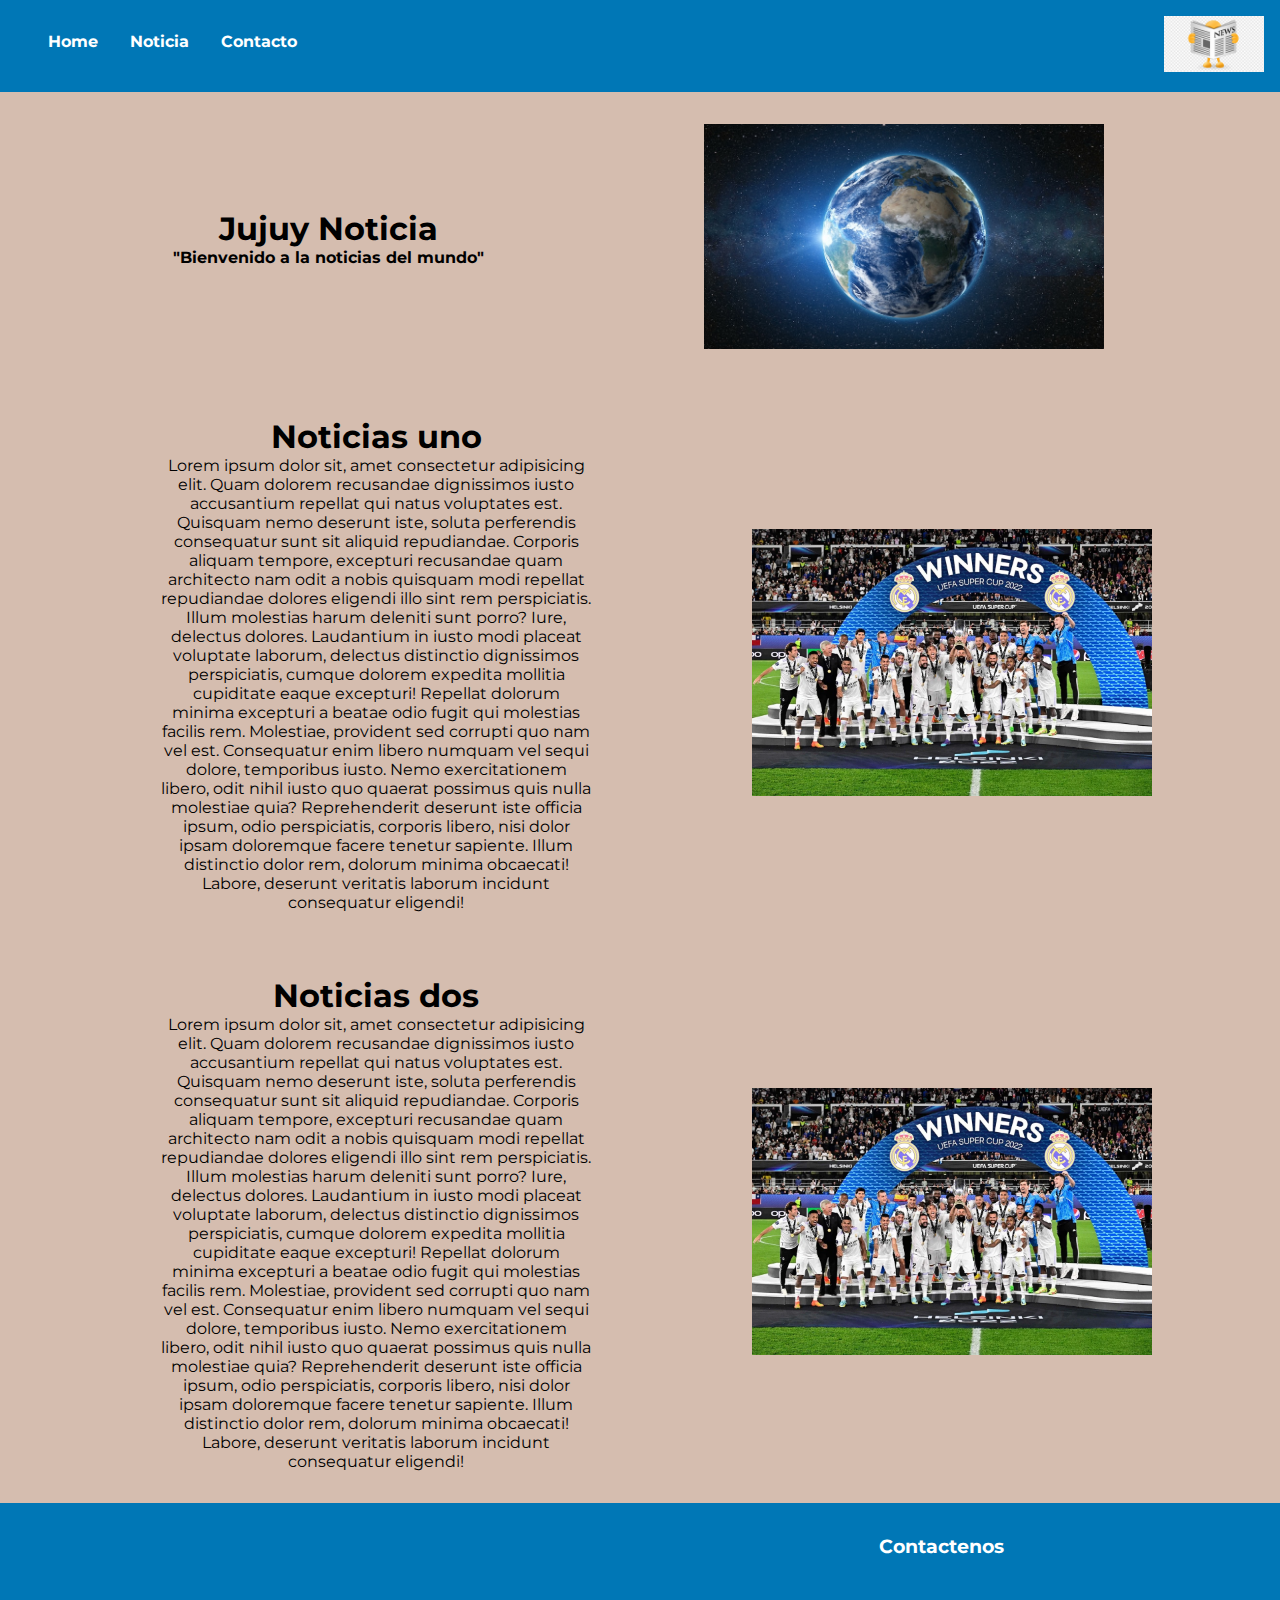
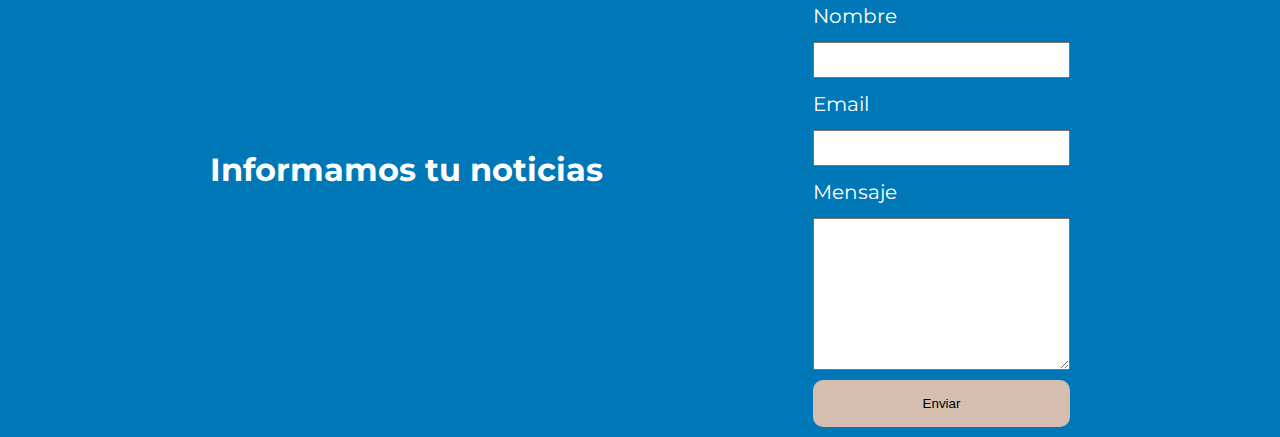
<file: mod2-challenge02/index.html>
<!DOCTYPE html>
<html lang="en">

<head>
    <meta charset="UTF-8">
    <meta http-equiv="X-UA-Compatible" content="IE=edge">
    <meta name="viewport" content="width=device-width, initial-scale=1.0">
    <title>Diario Noticia</title>
    <link rel="stylesheet" href="style.css">
</head>

<body>

    <header>
        <nav>
            <ul>
                <li><a href="#home">Home</a></li>
                <li><a href="#noticias">Noticia</a></li>
                <li><a href="#contactos">Contacto</a></li>
            </ul>
        </nav>
        <div class="logo">
            <img src="imagen/png-transparent-newspaper-icon-world-news-headline-google-news-plugin-newsroom-icon-design-yellow.png" width="100" alt="">
        </div>
    </header>
    <main>
        <section class="home" id="home">
            <div id="titulo">
                <h1>Jujuy Noticia</h1>
                <h4>"Bienvenido a la noticias del mundo"</h4>
            </div>
            <div id="imagen">
                <img src="imagen/render-3d-vista-amanecer-espacio-planeta-tierra_130291-1.jpg" alt="" srcset="">
            </div>
        </section>
        <section class="noticias" id="noticias">
            <div class="primera-noticias">
                <div class="primera-text">
                    <h1>Noticias uno</h1>
                    <p>
                        Lorem ipsum dolor sit, amet consectetur adipisicing elit. Quam dolorem recusandae dignissimos iusto accusantium repellat qui natus voluptates est. Quisquam nemo deserunt iste, soluta perferendis consequatur sunt sit aliquid repudiandae. Corporis aliquam
                        tempore, excepturi recusandae quam architecto nam odit a nobis quisquam modi repellat repudiandae dolores eligendi illo sint rem perspiciatis. Illum molestias harum deleniti sunt porro? Iure, delectus dolores. Laudantium in iusto
                        modi placeat voluptate laborum, delectus distinctio dignissimos perspiciatis, cumque dolorem expedita mollitia cupiditate eaque excepturi! Repellat dolorum minima excepturi a beatae odio fugit qui molestias facilis rem. Molestiae,
                        provident sed corrupti quo nam vel est. Consequatur enim libero numquam vel sequi dolore, temporibus iusto. Nemo exercitationem libero, odit nihil iusto quo quaerat possimus quis nulla molestiae quia? Reprehenderit deserunt iste
                        officia ipsum, odio perspiciatis, corporis libero, nisi dolor ipsam doloremque facere tenetur sapiente. Illum distinctio dolor rem, dolorum minima obcaecati! Labore, deserunt veritatis laborum incidunt consequatur eligendi!
                    </p>
                </div>
                <div class="primera-imagen">
                    <img src="imagen/Po0lRC_4t_1200x0__1.jpg" alt="" srcset="">
                </div>
            </div>
            <div class="primera-noticias">
                <div class="primera-text">
                    <h1>Noticias dos</h1>
                    <p>
                        Lorem ipsum dolor sit, amet consectetur adipisicing elit. Quam dolorem recusandae dignissimos iusto accusantium repellat qui natus voluptates est. Quisquam nemo deserunt iste, soluta perferendis consequatur sunt sit aliquid repudiandae. Corporis aliquam
                        tempore, excepturi recusandae quam architecto nam odit a nobis quisquam modi repellat repudiandae dolores eligendi illo sint rem perspiciatis. Illum molestias harum deleniti sunt porro? Iure, delectus dolores. Laudantium in iusto
                        modi placeat voluptate laborum, delectus distinctio dignissimos perspiciatis, cumque dolorem expedita mollitia cupiditate eaque excepturi! Repellat dolorum minima excepturi a beatae odio fugit qui molestias facilis rem. Molestiae,
                        provident sed corrupti quo nam vel est. Consequatur enim libero numquam vel sequi dolore, temporibus iusto. Nemo exercitationem libero, odit nihil iusto quo quaerat possimus quis nulla molestiae quia? Reprehenderit deserunt iste
                        officia ipsum, odio perspiciatis, corporis libero, nisi dolor ipsam doloremque facere tenetur sapiente. Illum distinctio dolor rem, dolorum minima obcaecati! Labore, deserunt veritatis laborum incidunt consequatur eligendi!
                    </p>
                </div>
                <div class="primera-imagen">
                    <img src="imagen/Po0lRC_4t_1200x0__1.jpg" alt="" srcset="">
                </div>
            </div>
        </section>
    </main>
    <footer id="contactos">
        <section class="informacion">
            <h1>Informamos tu noticias</h1>
        </section>
        <section class="contacto">
            <h3>Contactenos</h3>
            <div class="form-grupo">
                <label for="nombre">Nombre</label>
                <input type="text" name="nombre" id="nombre">
            </div>
            <div class="form-grupo">
                <label for="email">Email</label>
                <input type="text" name="email" id="email">
            </div>
            <div class="form-grupo">
                <label for="mensaje">Mensaje</label>
                <textarea name="mensaje" id="mensaje" cols="30" rows="10"></textarea>
            </div>
            <div class="form-grupo">
                <button type="submit">Enviar</button>
            </div>
        </section>
    </footer>
</body>

</html>
</file>
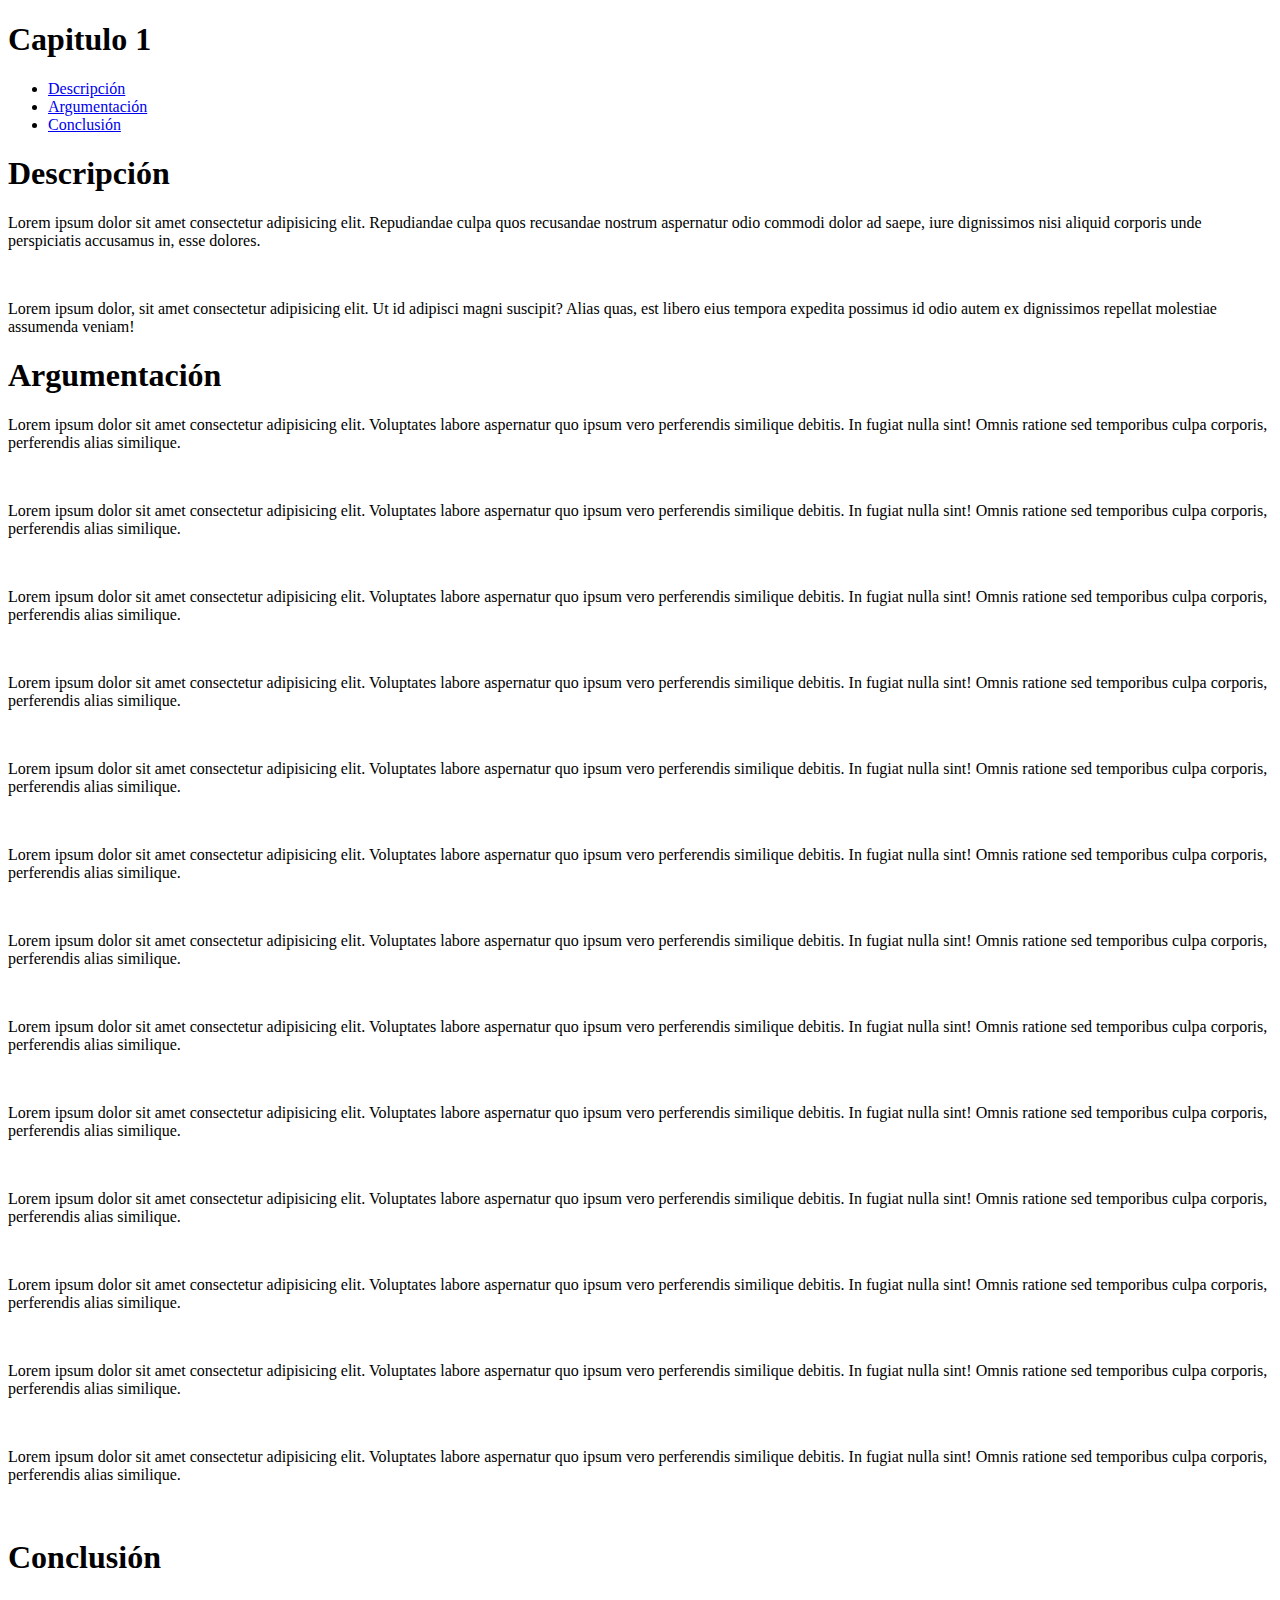
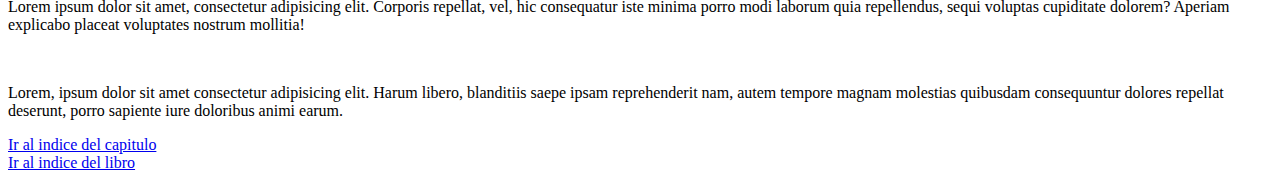
<file: mod2-challenge01/capitulos/capitulo1.html>
<!DOCTYPE html>
<html lang="en">

<head>
    <meta charset="UTF-8">
    <meta http-equiv="X-UA-Compatible" content="IE=edge">
    <meta name="viewport" content="width=device-width, initial-scale=1.0">
    <title>Capitulo 1</title>
</head>

<body>
    <header id="indice">
        <h1>Capitulo 1</h1>
        <ul>
            <li><a href="#descripcion">Descripción</a></li>
            <li><a href="#argumentacion">Argumentación</a></li>
            <li><a href="#conclusion">Conclusión</a></li>
        </ul>
    </header>
    <main>
        <section id="descripcion">
            <h1>Descripción</h1>
            <p>Lorem ipsum dolor sit amet consectetur adipisicing elit. Repudiandae culpa quos recusandae nostrum aspernatur odio commodi dolor ad saepe, iure dignissimos nisi aliquid corporis unde perspiciatis accusamus in, esse dolores.</p>
            <br>
            <p>
                Lorem ipsum dolor, sit amet consectetur adipisicing elit. Ut id adipisci magni suscipit? Alias quas, est libero eius tempora expedita possimus id odio autem ex dignissimos repellat molestiae assumenda veniam!
            </p>
        </section>
        <section id="argumentacion">
            <h1>Argumentación</h1>
            <p>Lorem ipsum dolor sit amet consectetur adipisicing elit. Voluptates labore aspernatur quo ipsum vero perferendis similique debitis. In fugiat nulla sint! Omnis ratione sed temporibus culpa corporis, perferendis alias similique.</p>
            <br>
            <p>Lorem ipsum dolor sit amet consectetur adipisicing elit. Voluptates labore aspernatur quo ipsum vero perferendis similique debitis. In fugiat nulla sint! Omnis ratione sed temporibus culpa corporis, perferendis alias similique.</p>
            <br>
            <p>Lorem ipsum dolor sit amet consectetur adipisicing elit. Voluptates labore aspernatur quo ipsum vero perferendis similique debitis. In fugiat nulla sint! Omnis ratione sed temporibus culpa corporis, perferendis alias similique.</p>
            <br>
            <p>Lorem ipsum dolor sit amet consectetur adipisicing elit. Voluptates labore aspernatur quo ipsum vero perferendis similique debitis. In fugiat nulla sint! Omnis ratione sed temporibus culpa corporis, perferendis alias similique.</p>
            <br>
            <p>Lorem ipsum dolor sit amet consectetur adipisicing elit. Voluptates labore aspernatur quo ipsum vero perferendis similique debitis. In fugiat nulla sint! Omnis ratione sed temporibus culpa corporis, perferendis alias similique.</p>
            <br>
            <p>Lorem ipsum dolor sit amet consectetur adipisicing elit. Voluptates labore aspernatur quo ipsum vero perferendis similique debitis. In fugiat nulla sint! Omnis ratione sed temporibus culpa corporis, perferendis alias similique.</p>
            <br>
            <p>Lorem ipsum dolor sit amet consectetur adipisicing elit. Voluptates labore aspernatur quo ipsum vero perferendis similique debitis. In fugiat nulla sint! Omnis ratione sed temporibus culpa corporis, perferendis alias similique.</p>
            <br>
            <p>Lorem ipsum dolor sit amet consectetur adipisicing elit. Voluptates labore aspernatur quo ipsum vero perferendis similique debitis. In fugiat nulla sint! Omnis ratione sed temporibus culpa corporis, perferendis alias similique.</p>
            <br>
            <p>Lorem ipsum dolor sit amet consectetur adipisicing elit. Voluptates labore aspernatur quo ipsum vero perferendis similique debitis. In fugiat nulla sint! Omnis ratione sed temporibus culpa corporis, perferendis alias similique.</p>
            <br>
            <p>Lorem ipsum dolor sit amet consectetur adipisicing elit. Voluptates labore aspernatur quo ipsum vero perferendis similique debitis. In fugiat nulla sint! Omnis ratione sed temporibus culpa corporis, perferendis alias similique.</p>
            <br>
            <p>Lorem ipsum dolor sit amet consectetur adipisicing elit. Voluptates labore aspernatur quo ipsum vero perferendis similique debitis. In fugiat nulla sint! Omnis ratione sed temporibus culpa corporis, perferendis alias similique.</p>
            <br>
            <p>Lorem ipsum dolor sit amet consectetur adipisicing elit. Voluptates labore aspernatur quo ipsum vero perferendis similique debitis. In fugiat nulla sint! Omnis ratione sed temporibus culpa corporis, perferendis alias similique.</p>
            <br>
            <p>Lorem ipsum dolor sit amet consectetur adipisicing elit. Voluptates labore aspernatur quo ipsum vero perferendis similique debitis. In fugiat nulla sint! Omnis ratione sed temporibus culpa corporis, perferendis alias similique.</p>
            <br>
        </section>
        <section id="conclusion">
            <h1>Conclusión</h1>
            <p>Lorem ipsum dolor sit amet, consectetur adipisicing elit. Corporis repellat, vel, hic consequatur iste minima porro modi laborum quia repellendus, sequi voluptas cupiditate dolorem? Aperiam explicabo placeat voluptates nostrum mollitia!</p>
            <br>
            <p>Lorem, ipsum dolor sit amet consectetur adipisicing elit. Harum libero, blanditiis saepe ipsam reprehenderit nam, autem tempore magnam molestias quibusdam consequuntur dolores repellat deserunt, porro sapiente iure doloribus animi earum.</p>
        </section>
    </main>
    <footer>
        <a href="#indice">Ir al indice del capitulo</a>
        <br>
        <a href="../index.html">Ir al indice del libro</a>
    </footer>
</body>

</html>
</file>
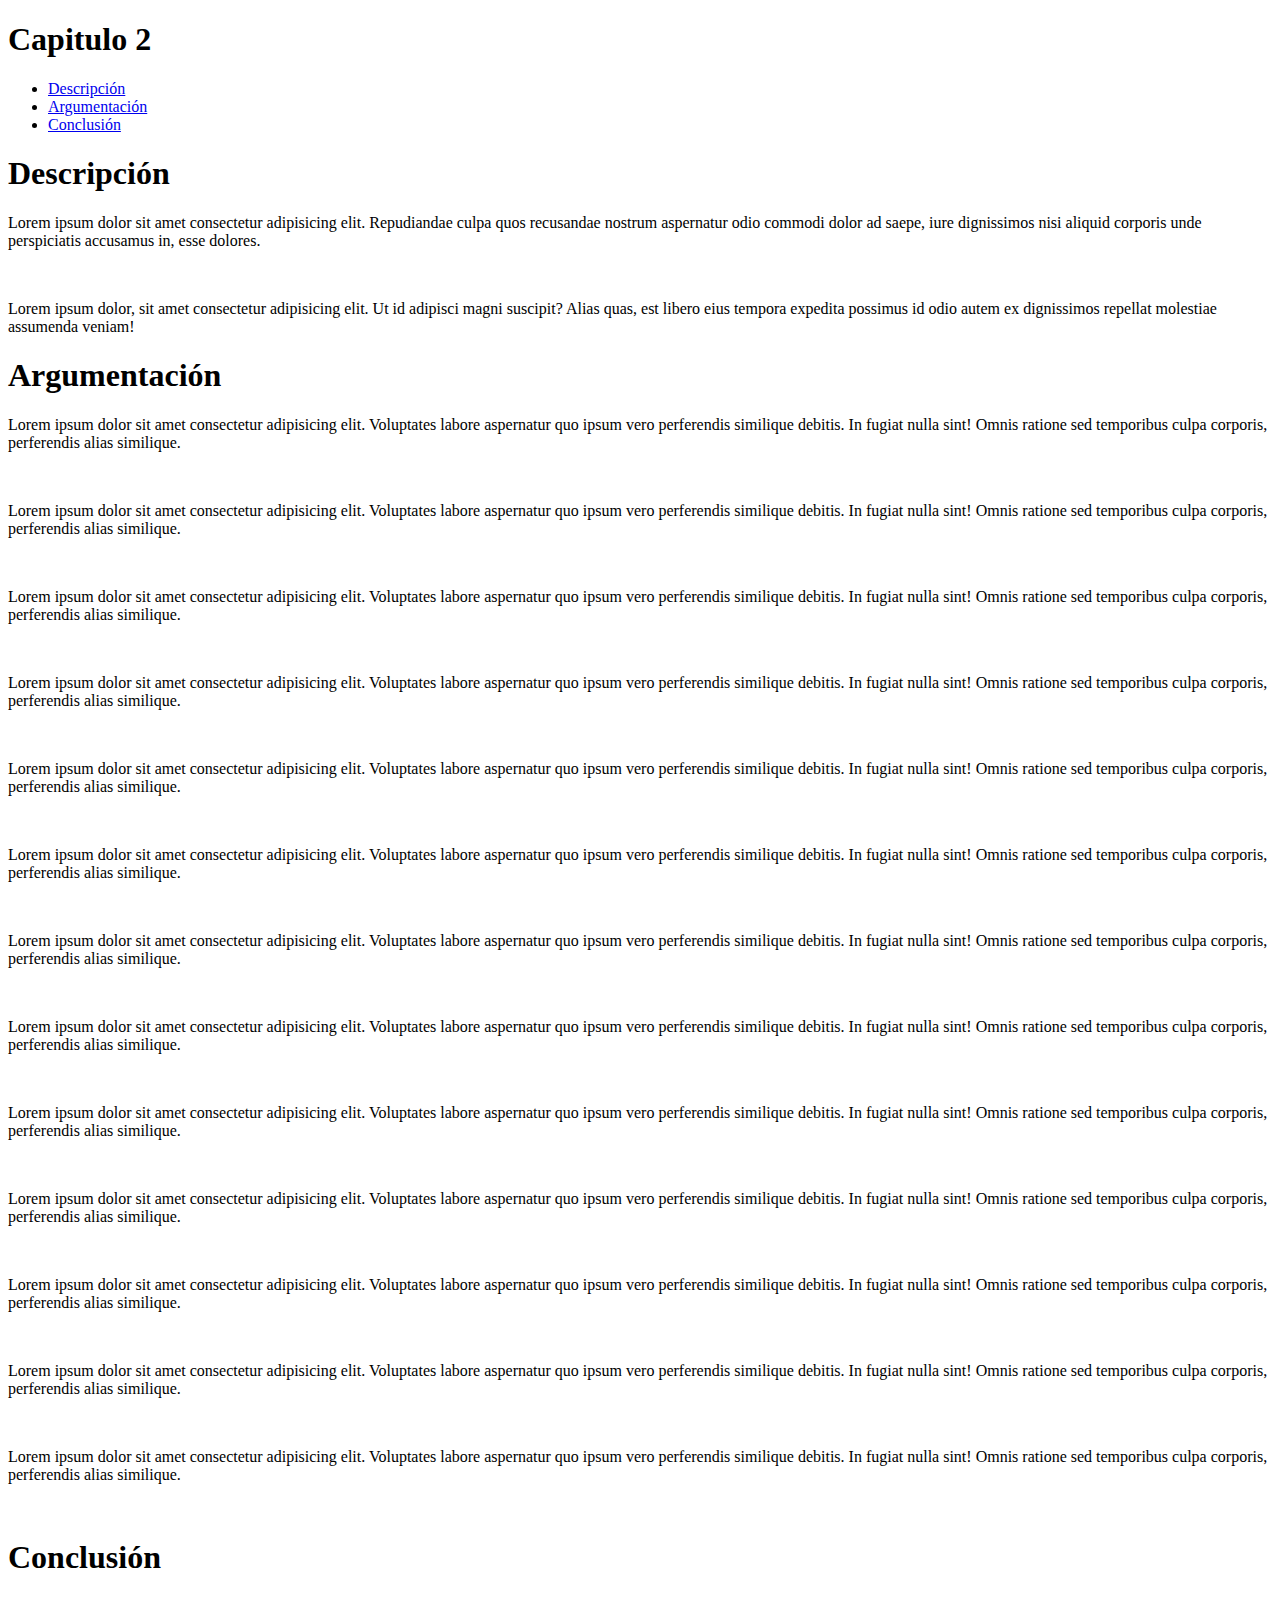
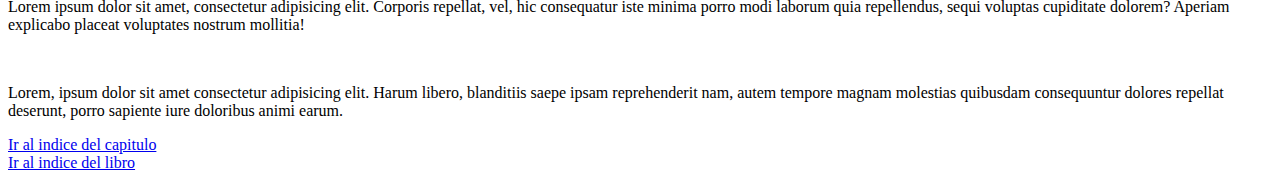
<file: mod2-challenge01/capitulos/capitulo2.html>
<!DOCTYPE html>
<html lang="en">

<head>
    <meta charset="UTF-8">
    <meta http-equiv="X-UA-Compatible" content="IE=edge">
    <meta name="viewport" content="width=device-width, initial-scale=1.0">
    <title>Capitulo 2</title>
</head>

<body>
    <header id="indice">
        <h1>Capitulo 2</h1>
        <ul>
            <li><a href="#descripcion">Descripción</a></li>
            <li><a href="#argumentacion">Argumentación</a></li>
            <li><a href="#conclusion">Conclusión</a></li>
        </ul>
    </header>
    <main>
        <section id="descripcion">
            <h1>Descripción</h1>
            <p>Lorem ipsum dolor sit amet consectetur adipisicing elit. Repudiandae culpa quos recusandae nostrum aspernatur odio commodi dolor ad saepe, iure dignissimos nisi aliquid corporis unde perspiciatis accusamus in, esse dolores.</p>
            <br>
            <p>
                Lorem ipsum dolor, sit amet consectetur adipisicing elit. Ut id adipisci magni suscipit? Alias quas, est libero eius tempora expedita possimus id odio autem ex dignissimos repellat molestiae assumenda veniam!
            </p>
        </section>
        <section id="argumentacion">
            <h1>Argumentación</h1>
            <p>Lorem ipsum dolor sit amet consectetur adipisicing elit. Voluptates labore aspernatur quo ipsum vero perferendis similique debitis. In fugiat nulla sint! Omnis ratione sed temporibus culpa corporis, perferendis alias similique.</p>
            <br>
            <p>Lorem ipsum dolor sit amet consectetur adipisicing elit. Voluptates labore aspernatur quo ipsum vero perferendis similique debitis. In fugiat nulla sint! Omnis ratione sed temporibus culpa corporis, perferendis alias similique.</p>
            <br>
            <p>Lorem ipsum dolor sit amet consectetur adipisicing elit. Voluptates labore aspernatur quo ipsum vero perferendis similique debitis. In fugiat nulla sint! Omnis ratione sed temporibus culpa corporis, perferendis alias similique.</p>
            <br>
            <p>Lorem ipsum dolor sit amet consectetur adipisicing elit. Voluptates labore aspernatur quo ipsum vero perferendis similique debitis. In fugiat nulla sint! Omnis ratione sed temporibus culpa corporis, perferendis alias similique.</p>
            <br>
            <p>Lorem ipsum dolor sit amet consectetur adipisicing elit. Voluptates labore aspernatur quo ipsum vero perferendis similique debitis. In fugiat nulla sint! Omnis ratione sed temporibus culpa corporis, perferendis alias similique.</p>
            <br>
            <p>Lorem ipsum dolor sit amet consectetur adipisicing elit. Voluptates labore aspernatur quo ipsum vero perferendis similique debitis. In fugiat nulla sint! Omnis ratione sed temporibus culpa corporis, perferendis alias similique.</p>
            <br>
            <p>Lorem ipsum dolor sit amet consectetur adipisicing elit. Voluptates labore aspernatur quo ipsum vero perferendis similique debitis. In fugiat nulla sint! Omnis ratione sed temporibus culpa corporis, perferendis alias similique.</p>
            <br>
            <p>Lorem ipsum dolor sit amet consectetur adipisicing elit. Voluptates labore aspernatur quo ipsum vero perferendis similique debitis. In fugiat nulla sint! Omnis ratione sed temporibus culpa corporis, perferendis alias similique.</p>
            <br>
            <p>Lorem ipsum dolor sit amet consectetur adipisicing elit. Voluptates labore aspernatur quo ipsum vero perferendis similique debitis. In fugiat nulla sint! Omnis ratione sed temporibus culpa corporis, perferendis alias similique.</p>
            <br>
            <p>Lorem ipsum dolor sit amet consectetur adipisicing elit. Voluptates labore aspernatur quo ipsum vero perferendis similique debitis. In fugiat nulla sint! Omnis ratione sed temporibus culpa corporis, perferendis alias similique.</p>
            <br>
            <p>Lorem ipsum dolor sit amet consectetur adipisicing elit. Voluptates labore aspernatur quo ipsum vero perferendis similique debitis. In fugiat nulla sint! Omnis ratione sed temporibus culpa corporis, perferendis alias similique.</p>
            <br>
            <p>Lorem ipsum dolor sit amet consectetur adipisicing elit. Voluptates labore aspernatur quo ipsum vero perferendis similique debitis. In fugiat nulla sint! Omnis ratione sed temporibus culpa corporis, perferendis alias similique.</p>
            <br>
            <p>Lorem ipsum dolor sit amet consectetur adipisicing elit. Voluptates labore aspernatur quo ipsum vero perferendis similique debitis. In fugiat nulla sint! Omnis ratione sed temporibus culpa corporis, perferendis alias similique.</p>
            <br>
        </section>
        <section id="conclusion">
            <h1>Conclusión</h1>
            <p>Lorem ipsum dolor sit amet, consectetur adipisicing elit. Corporis repellat, vel, hic consequatur iste minima porro modi laborum quia repellendus, sequi voluptas cupiditate dolorem? Aperiam explicabo placeat voluptates nostrum mollitia!</p>
            <br>
            <p>Lorem, ipsum dolor sit amet consectetur adipisicing elit. Harum libero, blanditiis saepe ipsam reprehenderit nam, autem tempore magnam molestias quibusdam consequuntur dolores repellat deserunt, porro sapiente iure doloribus animi earum.</p>
        </section>
    </main>
    <footer>
        <a href="#indice">Ir al indice del capitulo</a>
        <br>
        <a href="../index.html">Ir al indice del libro</a>
    </footer>
</body>

</html>
</file>
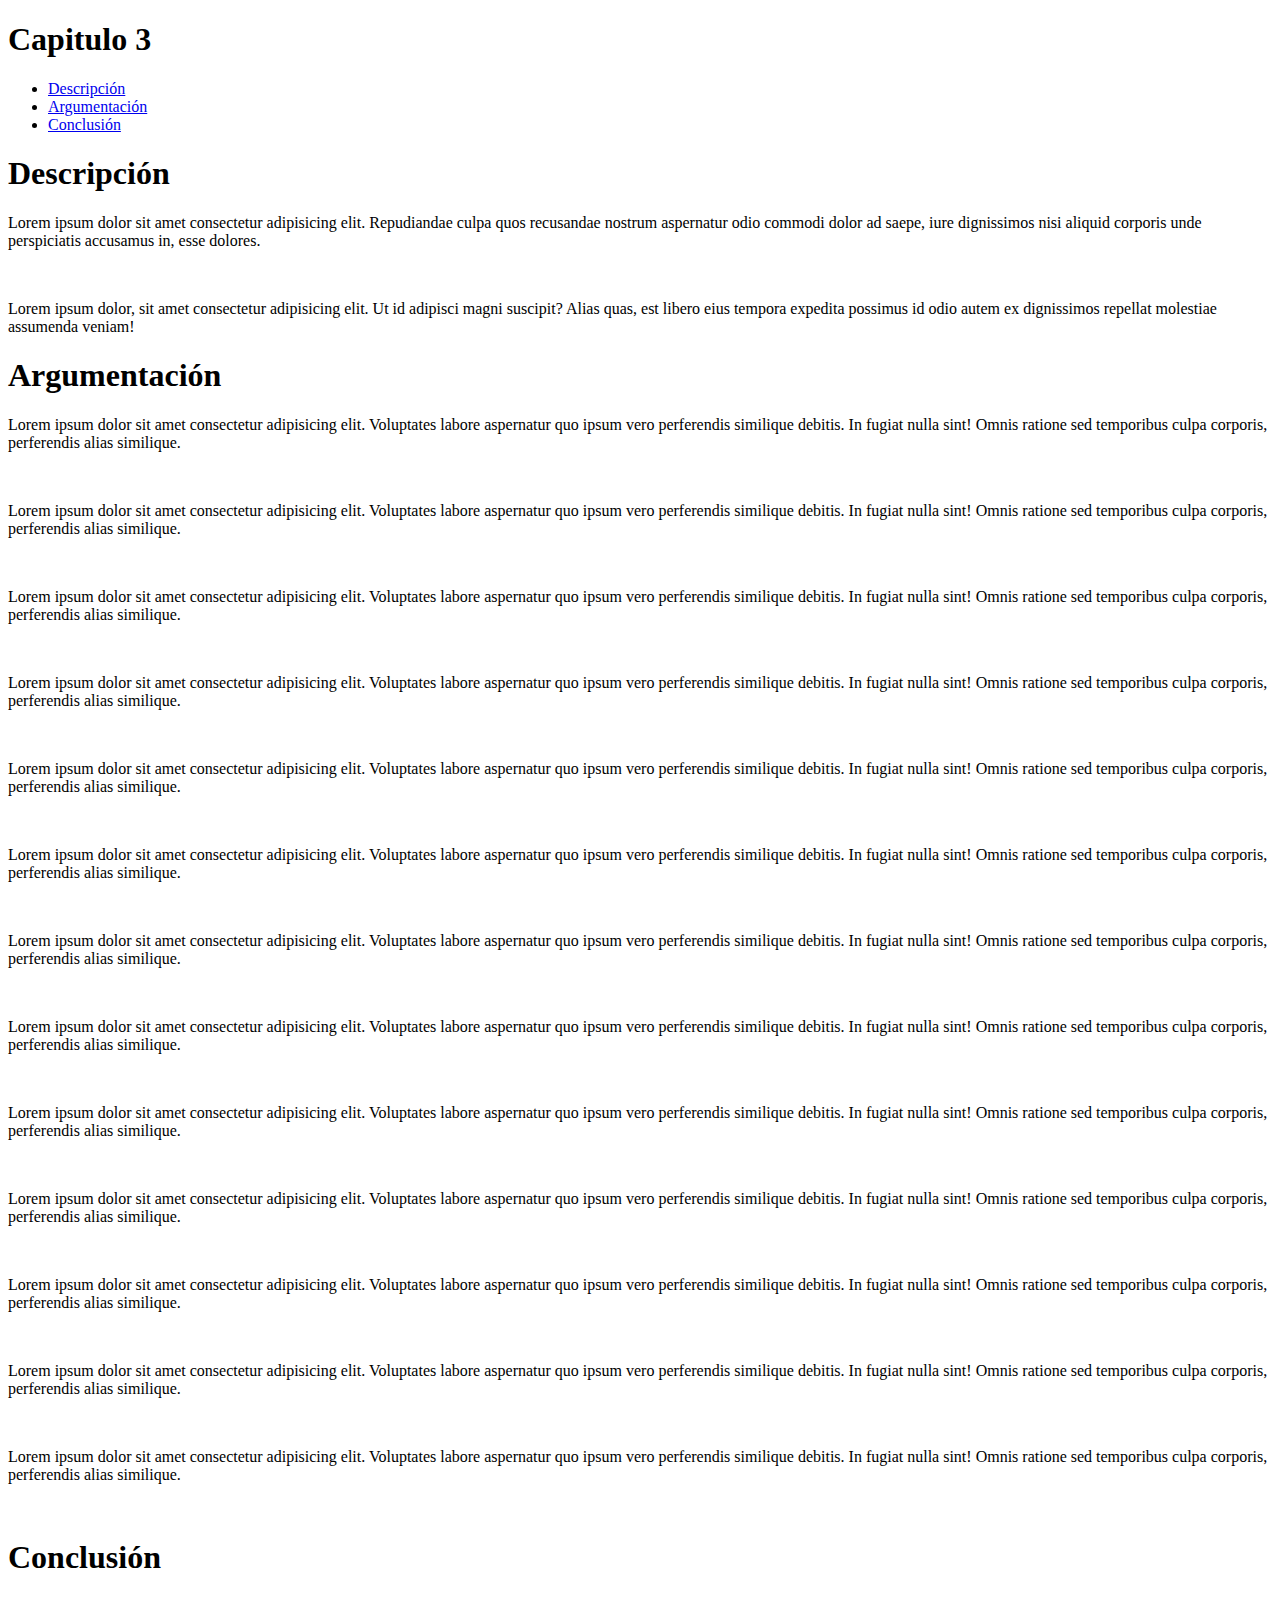
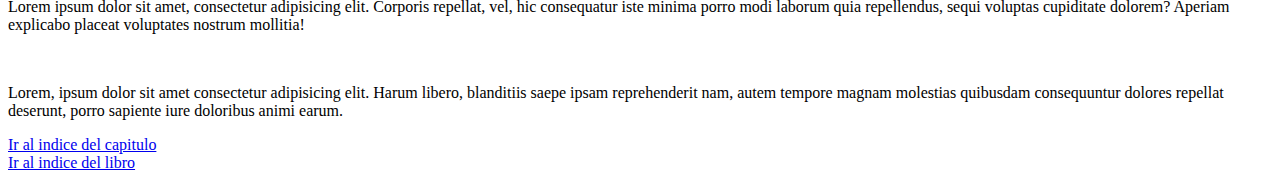
<file: mod2-challenge01/capitulos/capitulo3.html>
<!DOCTYPE html>
<html lang="en">

<head>
    <meta charset="UTF-8">
    <meta http-equiv="X-UA-Compatible" content="IE=edge">
    <meta name="viewport" content="width=device-width, initial-scale=1.0">
    <title>Capitulo 3</title>
</head>

<body>
    <header id="indice">
        <h1>Capitulo 3</h1>
        <ul>
            <li><a href="#descripcion">Descripción</a></li>
            <li><a href="#argumentacion">Argumentación</a></li>
            <li><a href="#conclusion">Conclusión</a></li>
        </ul>
    </header>
    <main>
        <section id="descripcion">
            <h1>Descripción</h1>
            <p>Lorem ipsum dolor sit amet consectetur adipisicing elit. Repudiandae culpa quos recusandae nostrum aspernatur odio commodi dolor ad saepe, iure dignissimos nisi aliquid corporis unde perspiciatis accusamus in, esse dolores.</p>
            <br>
            <p>
                Lorem ipsum dolor, sit amet consectetur adipisicing elit. Ut id adipisci magni suscipit? Alias quas, est libero eius tempora expedita possimus id odio autem ex dignissimos repellat molestiae assumenda veniam!
            </p>
        </section>
        <section id="argumentacion">
            <h1>Argumentación</h1>
            <p>Lorem ipsum dolor sit amet consectetur adipisicing elit. Voluptates labore aspernatur quo ipsum vero perferendis similique debitis. In fugiat nulla sint! Omnis ratione sed temporibus culpa corporis, perferendis alias similique.</p>
            <br>
            <p>Lorem ipsum dolor sit amet consectetur adipisicing elit. Voluptates labore aspernatur quo ipsum vero perferendis similique debitis. In fugiat nulla sint! Omnis ratione sed temporibus culpa corporis, perferendis alias similique.</p>
            <br>
            <p>Lorem ipsum dolor sit amet consectetur adipisicing elit. Voluptates labore aspernatur quo ipsum vero perferendis similique debitis. In fugiat nulla sint! Omnis ratione sed temporibus culpa corporis, perferendis alias similique.</p>
            <br>
            <p>Lorem ipsum dolor sit amet consectetur adipisicing elit. Voluptates labore aspernatur quo ipsum vero perferendis similique debitis. In fugiat nulla sint! Omnis ratione sed temporibus culpa corporis, perferendis alias similique.</p>
            <br>
            <p>Lorem ipsum dolor sit amet consectetur adipisicing elit. Voluptates labore aspernatur quo ipsum vero perferendis similique debitis. In fugiat nulla sint! Omnis ratione sed temporibus culpa corporis, perferendis alias similique.</p>
            <br>
            <p>Lorem ipsum dolor sit amet consectetur adipisicing elit. Voluptates labore aspernatur quo ipsum vero perferendis similique debitis. In fugiat nulla sint! Omnis ratione sed temporibus culpa corporis, perferendis alias similique.</p>
            <br>
            <p>Lorem ipsum dolor sit amet consectetur adipisicing elit. Voluptates labore aspernatur quo ipsum vero perferendis similique debitis. In fugiat nulla sint! Omnis ratione sed temporibus culpa corporis, perferendis alias similique.</p>
            <br>
            <p>Lorem ipsum dolor sit amet consectetur adipisicing elit. Voluptates labore aspernatur quo ipsum vero perferendis similique debitis. In fugiat nulla sint! Omnis ratione sed temporibus culpa corporis, perferendis alias similique.</p>
            <br>
            <p>Lorem ipsum dolor sit amet consectetur adipisicing elit. Voluptates labore aspernatur quo ipsum vero perferendis similique debitis. In fugiat nulla sint! Omnis ratione sed temporibus culpa corporis, perferendis alias similique.</p>
            <br>
            <p>Lorem ipsum dolor sit amet consectetur adipisicing elit. Voluptates labore aspernatur quo ipsum vero perferendis similique debitis. In fugiat nulla sint! Omnis ratione sed temporibus culpa corporis, perferendis alias similique.</p>
            <br>
            <p>Lorem ipsum dolor sit amet consectetur adipisicing elit. Voluptates labore aspernatur quo ipsum vero perferendis similique debitis. In fugiat nulla sint! Omnis ratione sed temporibus culpa corporis, perferendis alias similique.</p>
            <br>
            <p>Lorem ipsum dolor sit amet consectetur adipisicing elit. Voluptates labore aspernatur quo ipsum vero perferendis similique debitis. In fugiat nulla sint! Omnis ratione sed temporibus culpa corporis, perferendis alias similique.</p>
            <br>
            <p>Lorem ipsum dolor sit amet consectetur adipisicing elit. Voluptates labore aspernatur quo ipsum vero perferendis similique debitis. In fugiat nulla sint! Omnis ratione sed temporibus culpa corporis, perferendis alias similique.</p>
            <br>
        </section>
        <section id="conclusion">
            <h1>Conclusión</h1>
            <p>Lorem ipsum dolor sit amet, consectetur adipisicing elit. Corporis repellat, vel, hic consequatur iste minima porro modi laborum quia repellendus, sequi voluptas cupiditate dolorem? Aperiam explicabo placeat voluptates nostrum mollitia!</p>
            <br>
            <p>Lorem, ipsum dolor sit amet consectetur adipisicing elit. Harum libero, blanditiis saepe ipsam reprehenderit nam, autem tempore magnam molestias quibusdam consequuntur dolores repellat deserunt, porro sapiente iure doloribus animi earum.</p>
        </section>
    </main>
    <footer>
        <a href="#indice">Ir al indice del capitulo</a>
        <br>
        <a href="../index.html">Ir al indice del libro</a>
    </footer>
</body>

</html>
</file>
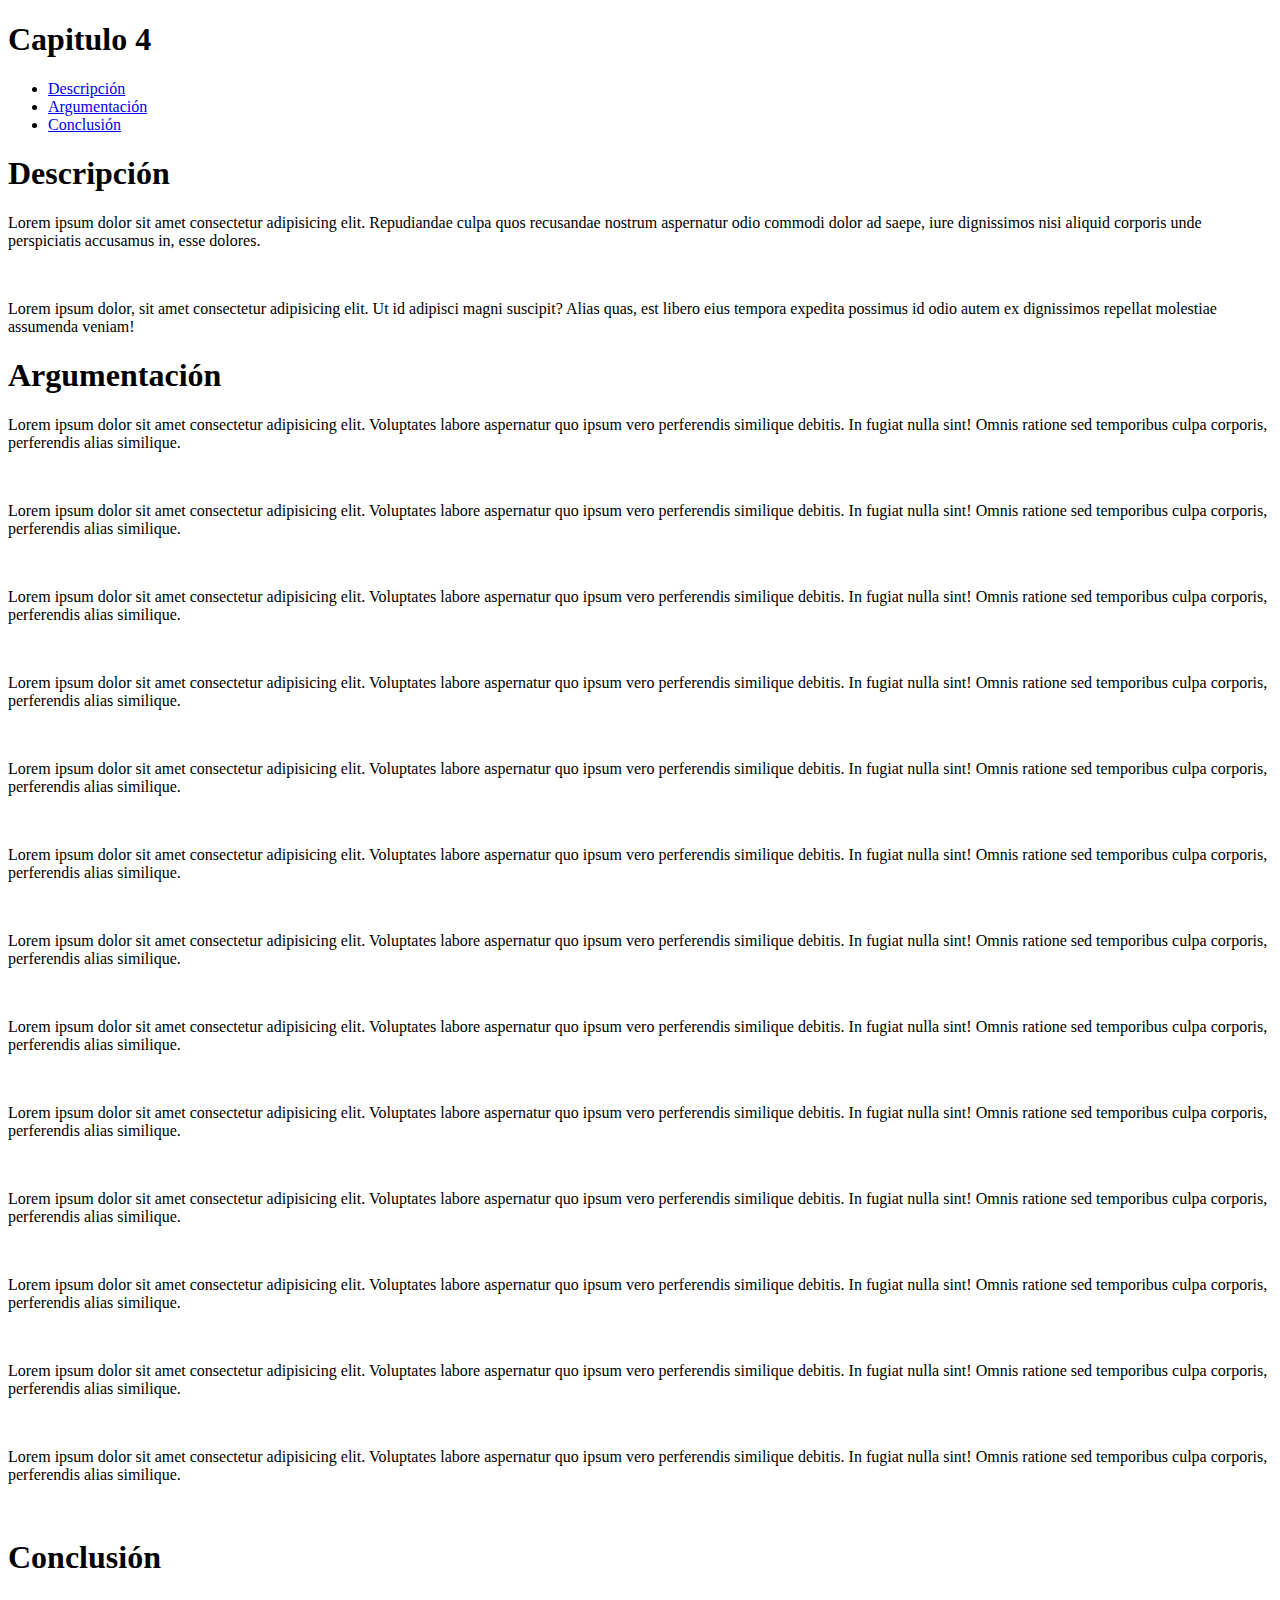
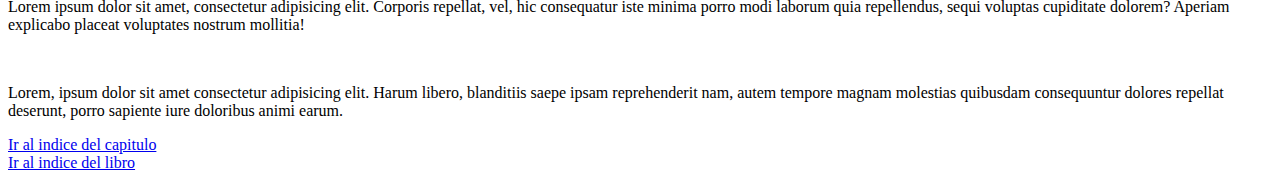
<file: mod2-challenge01/capitulos/capitulo4.html>
<!DOCTYPE html>
<html lang="en">

<head>
    <meta charset="UTF-8">
    <meta http-equiv="X-UA-Compatible" content="IE=edge">
    <meta name="viewport" content="width=device-width, initial-scale=1.0">
    <title>Capitulo 4</title>
</head>

<body>
    <header id="indice">
        <h1>Capitulo 4</h1>
        <ul>
            <li><a href="#descripcion">Descripción</a></li>
            <li><a href="#argumentacion">Argumentación</a></li>
            <li><a href="#conclusion">Conclusión</a></li>
        </ul>
    </header>
    <main>
        <section id="descripcion">
            <h1>Descripción</h1>
            <p>Lorem ipsum dolor sit amet consectetur adipisicing elit. Repudiandae culpa quos recusandae nostrum aspernatur odio commodi dolor ad saepe, iure dignissimos nisi aliquid corporis unde perspiciatis accusamus in, esse dolores.</p>
            <br>
            <p>
                Lorem ipsum dolor, sit amet consectetur adipisicing elit. Ut id adipisci magni suscipit? Alias quas, est libero eius tempora expedita possimus id odio autem ex dignissimos repellat molestiae assumenda veniam!
            </p>
        </section>
        <section id="argumentacion">
            <h1>Argumentación</h1>
            <p>Lorem ipsum dolor sit amet consectetur adipisicing elit. Voluptates labore aspernatur quo ipsum vero perferendis similique debitis. In fugiat nulla sint! Omnis ratione sed temporibus culpa corporis, perferendis alias similique.</p>
            <br>
            <p>Lorem ipsum dolor sit amet consectetur adipisicing elit. Voluptates labore aspernatur quo ipsum vero perferendis similique debitis. In fugiat nulla sint! Omnis ratione sed temporibus culpa corporis, perferendis alias similique.</p>
            <br>
            <p>Lorem ipsum dolor sit amet consectetur adipisicing elit. Voluptates labore aspernatur quo ipsum vero perferendis similique debitis. In fugiat nulla sint! Omnis ratione sed temporibus culpa corporis, perferendis alias similique.</p>
            <br>
            <p>Lorem ipsum dolor sit amet consectetur adipisicing elit. Voluptates labore aspernatur quo ipsum vero perferendis similique debitis. In fugiat nulla sint! Omnis ratione sed temporibus culpa corporis, perferendis alias similique.</p>
            <br>
            <p>Lorem ipsum dolor sit amet consectetur adipisicing elit. Voluptates labore aspernatur quo ipsum vero perferendis similique debitis. In fugiat nulla sint! Omnis ratione sed temporibus culpa corporis, perferendis alias similique.</p>
            <br>
            <p>Lorem ipsum dolor sit amet consectetur adipisicing elit. Voluptates labore aspernatur quo ipsum vero perferendis similique debitis. In fugiat nulla sint! Omnis ratione sed temporibus culpa corporis, perferendis alias similique.</p>
            <br>
            <p>Lorem ipsum dolor sit amet consectetur adipisicing elit. Voluptates labore aspernatur quo ipsum vero perferendis similique debitis. In fugiat nulla sint! Omnis ratione sed temporibus culpa corporis, perferendis alias similique.</p>
            <br>
            <p>Lorem ipsum dolor sit amet consectetur adipisicing elit. Voluptates labore aspernatur quo ipsum vero perferendis similique debitis. In fugiat nulla sint! Omnis ratione sed temporibus culpa corporis, perferendis alias similique.</p>
            <br>
            <p>Lorem ipsum dolor sit amet consectetur adipisicing elit. Voluptates labore aspernatur quo ipsum vero perferendis similique debitis. In fugiat nulla sint! Omnis ratione sed temporibus culpa corporis, perferendis alias similique.</p>
            <br>
            <p>Lorem ipsum dolor sit amet consectetur adipisicing elit. Voluptates labore aspernatur quo ipsum vero perferendis similique debitis. In fugiat nulla sint! Omnis ratione sed temporibus culpa corporis, perferendis alias similique.</p>
            <br>
            <p>Lorem ipsum dolor sit amet consectetur adipisicing elit. Voluptates labore aspernatur quo ipsum vero perferendis similique debitis. In fugiat nulla sint! Omnis ratione sed temporibus culpa corporis, perferendis alias similique.</p>
            <br>
            <p>Lorem ipsum dolor sit amet consectetur adipisicing elit. Voluptates labore aspernatur quo ipsum vero perferendis similique debitis. In fugiat nulla sint! Omnis ratione sed temporibus culpa corporis, perferendis alias similique.</p>
            <br>
            <p>Lorem ipsum dolor sit amet consectetur adipisicing elit. Voluptates labore aspernatur quo ipsum vero perferendis similique debitis. In fugiat nulla sint! Omnis ratione sed temporibus culpa corporis, perferendis alias similique.</p>
            <br>
        </section>
        <section id="conclusion">
            <h1>Conclusión</h1>
            <p>Lorem ipsum dolor sit amet, consectetur adipisicing elit. Corporis repellat, vel, hic consequatur iste minima porro modi laborum quia repellendus, sequi voluptas cupiditate dolorem? Aperiam explicabo placeat voluptates nostrum mollitia!</p>
            <br>
            <p>Lorem, ipsum dolor sit amet consectetur adipisicing elit. Harum libero, blanditiis saepe ipsam reprehenderit nam, autem tempore magnam molestias quibusdam consequuntur dolores repellat deserunt, porro sapiente iure doloribus animi earum.</p>
        </section>
    </main>
    <footer>
        <a href="#indice">Ir al indice del capitulo</a>
        <br>
        <a href="../index.html">Ir al indice del libro</a>
    </footer>
</body>

</html>
</file>
<file: mod2-challenge02/style.css>
@import url('https://fonts.googleapis.com/css2?family=Montserrat:wght@100;200;400;500;600;700;800;900&family=Nunito+Sans:ital,wght@0,200;0,400;0,600;0,800;1,600&family=Oswald&family=Raleway:ital,wght@1,200&family=Roboto+Condensed:wght@300;400;700&family=Roboto+Serif:opsz,wght@8..144,200&display=swap');
* {
    margin: 0;
    padding: 0;
}

body {
    background-color: #d5bdaf;
    font-family: 'Montserrat', sans-serif;
}


/* header */

header {
    display: flex;
    flex-direction: row;
    justify-content: space-between;
    background-color: #0077b6;
}

header ul {
    display: flex;
    flex-direction: row;
    margin: 1rem 2rem;
}

header ul li {
    display: flex;
    padding: 1rem;
}

header ul li a {
    font-size: 1rem;
    font-weight: bold;
    text-decoration: none;
    color: #fff;
    transition: all 0.3s;
}

header ul li a:hover {
    color: blue;
    text-decoration: underline;
}

.logo img {
    border-radius: 10%;
    padding: 1rem;
}


/* home */

.home {
    display: flex;
    flex-direction: row;
    justify-content: space-between;
    padding: 2rem 0;
    width: 90%;
}

.home #titulo {
    align-self: center;
    text-align: center;
    flex: auto;
}

.home #imagen img {
    width: 25rem;
    padding: 0 3rem;
}


/* noticias */

.primera-noticias {
    display: flex;
    flex-direction: row;
    text-align: center;
    width: 90%;
}

.primera-imagen {
    align-self: center;
}

.primera-imagen img {
    width: 25rem;
}

.primera-text {
    padding: 2rem 10rem;
}


/* footer */

footer {
    display: flex;
    flex-direction: row;
    justify-content: space-evenly;
    background-color: #0077b6;
}

footer .informacion {
    align-self: center;
    color: #fff;
}

footer .contacto h3 {
    text-align: center;
    margin: 2rem 0;
    color: #fff;
}

.form-grupo {
    display: flex;
    flex-direction: column;
}

label {
    font-size: 20px;
    color: white;
    padding: 14px 0;
}

input[type="text"] {
    height: 2rem;
}

button {
    margin: 10px 0;
    padding: 1rem 0;
    cursor: pointer;
    background-color: #d5bdaf;
    border: none;
    border-radius: 10px;
    transition: all 0.3s;
}

button:hover {
    background-color: #937e72;
}
</file>
